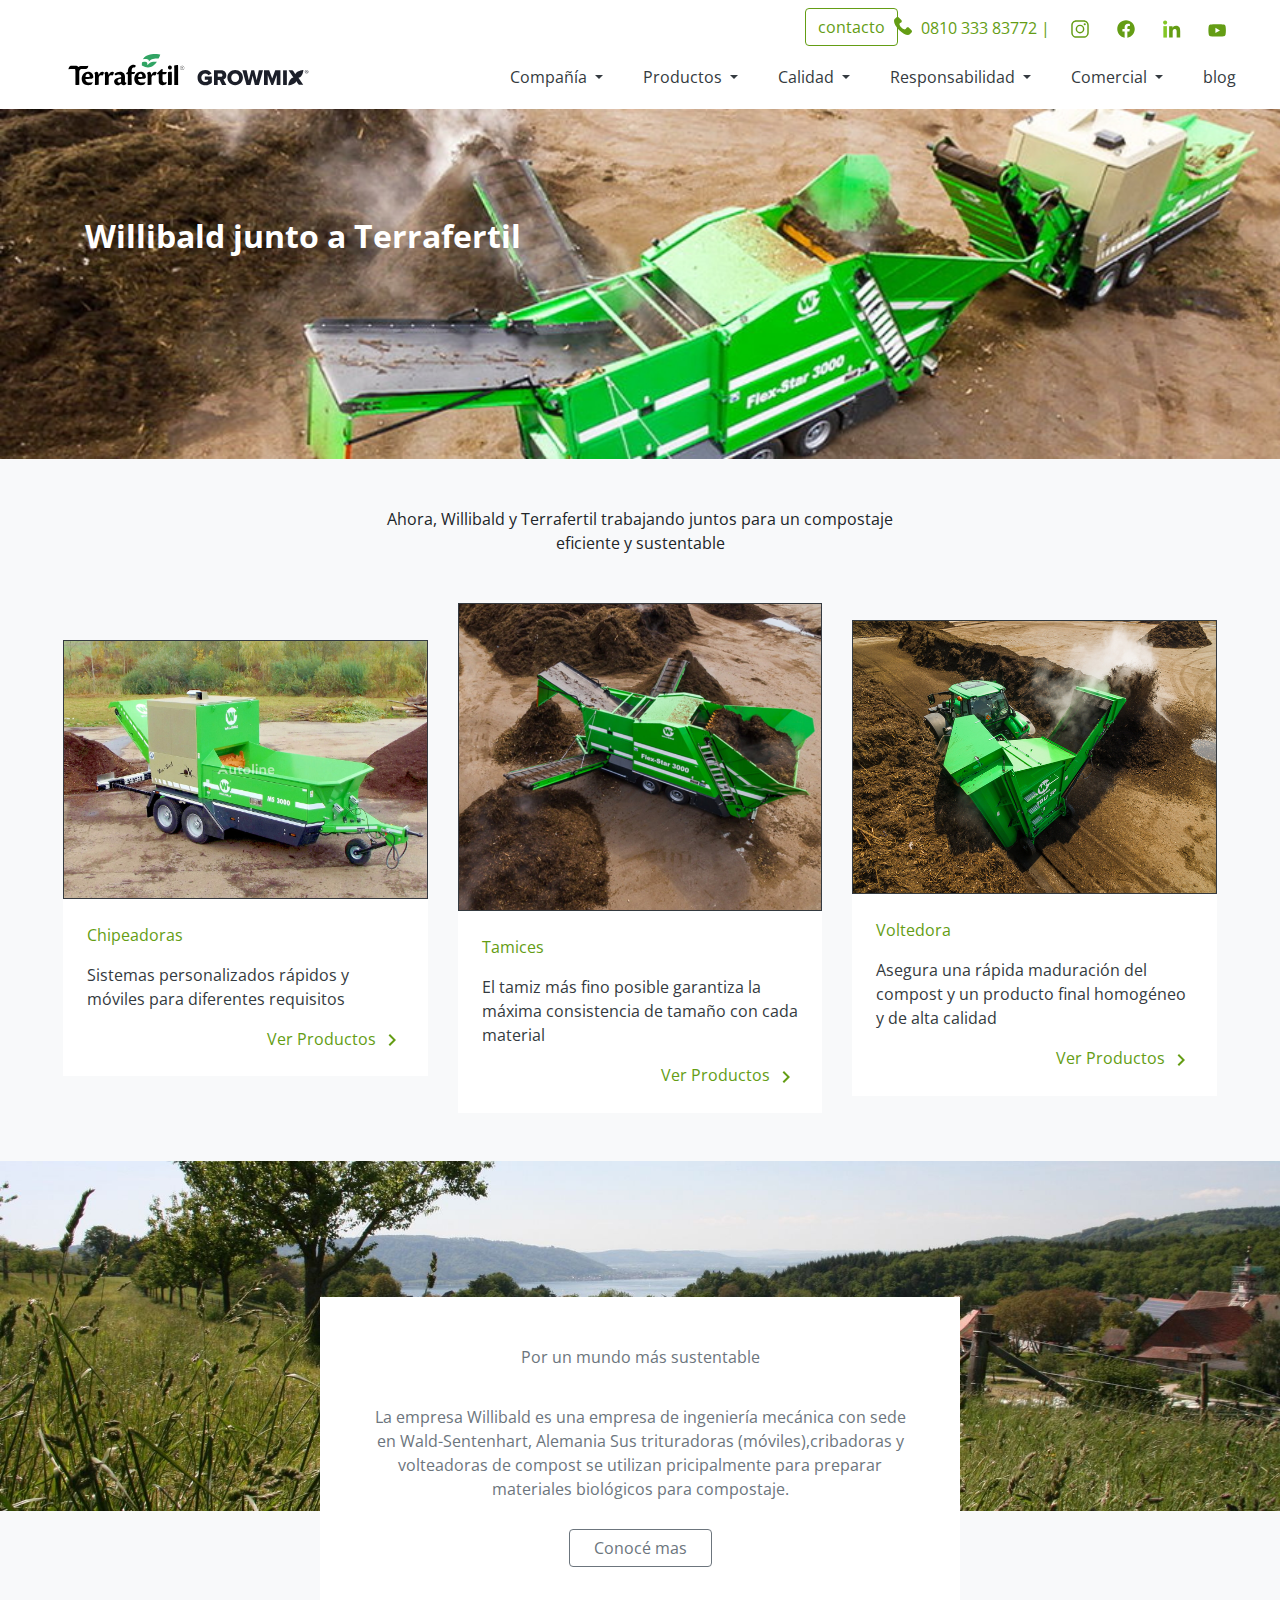
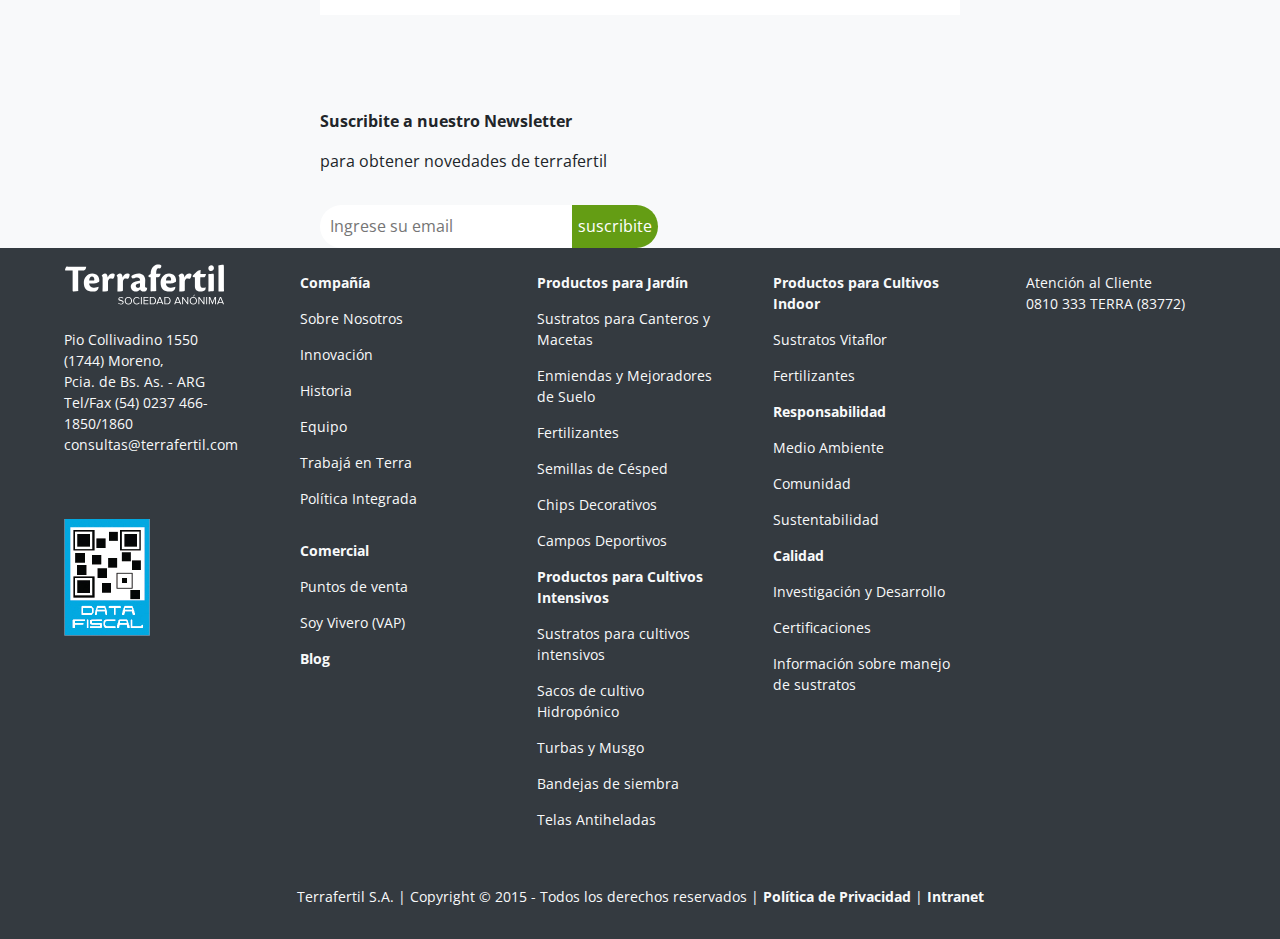
<file: index.html>
<!DOCTYPE html>
<html lang="en">
<head>
    <meta charset="UTF-8">
    <meta http-equiv="X-UA-Compatible" content="IE=edge">
    <meta name="viewport" content="width=device-width, initial-scale=1.0">
    <title>Terrafertil</title>

    <link rel="stylesheet" href="./stylesheets/styles.css">
    <link rel="stylesheet" href="./stylesheets/bootstrap.min.css">
</head>

<header class="sticky-top bg-white">
    <div class="topBar mr-5">
            <div class="d-flex flex-row-reverse " style="height:25px">
                <article>
                    <a href="#" class=" col-1 badge" > 
                        <img src="./img/icono-yt.svg" class="mt-3 ml-3"> 
                    </a>
                </article>
                <article>
                    <a href="#" class=" col-1 badge" > 
                        <img src="./img/icono-in.svg" class="mt-3 ml-3"> 
                    </a>
                </article>
                <article>
                    <a href="#" class=" col-1 badge" > 
                        <img src="./img/logo_facebook.svg" class="mt-3 ml-3"> 
                    </a>
                </article>
                <article>
                    <a href="instagram.com" class="badge">
                        <img src="./img/logo_instagram.svg" class="mt-3 ml-3">
                    </a>    
                </article>
                <article>
                    <p class="text-green ml-2 mt-3">0810 333 83772 |</p>
                </article>
                <article class=>
                    <img src="./img/icono-ph.svg" class="mt-3">   
                </article>
            
                <article class="col-1 mt-2">
                    <a type="button" class="btn text-green btn-outline-success">contacto</a>
                </article>  
            </div> 
    </div>   
      
    <nav class="navbar navbar-expand-lg mt-1 pb-0 navbar-light" >
        <a class="navbar-brand pt-0 mr-2 ml-5 " href="#">
            <img alt="" src="./img/logo_terrafertil.svg">
        </a> 
            
            <button class="navbar-toggler" type="button" data-toggle="collapse" data-target="#navbarNavAltMarkup" aria-controls="navbarNavAltMarkup" aria-expanded="false" aria-label="Toggle navigation">
                <span class="navbar-toggler-icon"></span>
              </button>
            <div class="collapse navbar-collapse flex-row-reverse" id="navbarNavAltMarkup"> 
                <div class="navbar-nav mt-2">            
                    <article class="nav-item p-1 mt-2 mr-3 pb-2 dropdown">
                        <a class="nav-link text-dark dropdown-toggle mb-0" href="#" id="navbarDropdownMenuLink" data-toggle="dropdown"aria-haspopup="true" aria-expanded="false">
                            Compañía
                        </a>
                        <div class="dropdown-menu mt-2  bg-light"  aria-labelledby="navbarDropdownMenuLink">
                          <a class="dropdown-item mr-5  p-2 pl-3" href="#">Sobre nosotros</a>
                          <a class="dropdown-item mr-5 p-2 pl-3" href="#">Innovación</a>
                          <a class="dropdown-item mr-5 p-2 pl-3" href="#">Historia</a>
                          <a class="dropdown-item mr-5 p-2 pl-3" href="#">Equipo</a>
                          <a class="dropdown-item mr-5 p-2 pl-3" href="#">Trabaja en terra</a>
                          <a class="dropdown-item mr-5 p-2 pl-3 " href="#">Política integrada</a>
                        </div>
                    </article>
                    <article class="nav-item p-1  mr-3 dropdown ">
                        <a class="nav-link dropdown-toggle mt-2 text-dark" href="#" id="navbarDropdownMenuLink" data-toggle="dropdown" data-hover="dropdown" aria-haspopup="true" aria-expanded="false">
                            Productos
                        </a>
                        <div class="dropdown-menu dropright mt-1 pb-10" >
                            <div class="dropdown-submenu bg-light" id="submenu-1">
                                <a class="dropdown-item  mr-5 p-2 pl-3 dropdown-toggle " href="#"data-toggle="dropdown" aria-haspopup="true" aria-expanded="false">
                                    Productos para jardin
                                </a>
                                <div class="dropdown-menu bg-light" id="menu-1">
                                    <a class="dropdown-item mr-5 p-2 pl-3 only-mobile" href="#">Productos para jardin</a>
                                    <a class="dropdown-item mr-5 p-2 pl-3" href="#">Semillas de Césped</a>
                                    <a class="dropdown-item mr-5 p-2 pl-3" href="#">Sustratos para canteros y macetas</a>
                                    <a class="dropdown-item mr-5 p-2 pl-3" href="#">Fertilizantes</a>
                                    <a class="dropdown-item mr-5 p-2 pl-3" href="#">Chips decorativos</a>
                                    <a class="dropdown-item mr-5 p-2 pl-3" href="#">Enmiendas y Mejoradores de suelo</a>
                                    <a class="dropdown-item mr-5 p-2 pl-3" href="#">Campos Deportivos</a>
                                </div>
                            </div>
                            
                            <div class="dropdown-submenu bg-light" id="submenu-2">
                                <a class="dropdown-item mr-5 p-2 pl-3 dropdown-toggle " href="#"data-toggle="dropdown" aria-haspopup="true" aria-expanded="false">
                                    Productos para Cultivos intensivos
                                </a>
                                <div class="dropdown-menu bg-light" id="menu-2">
                                    <a class="dropdown-item mr-5 p-2 pl-3 only-mobile" href="#">Productos para Cultivos intensivos</a> 
                                    <a class="dropdown-item mr-5 p-2 pl-3" href="#">Sustratos para Cultivos Intensivos</a> 
                                    <a class="dropdown-item mr-5 p-2 pl-3" href="#">Turbas y Musgo</a>
                                    <a class="dropdown-item mr-5 p-2 pl-3" href="#">Sacos de Cultivo Hidropónico</a>
                                    <a class="dropdown-item mr-5 p-2 pl-3" href="#">Bandejas de Siembra</a>
                                    <a class="dropdown-item mr-5 p-2 pl-3" href="#">Telas antihelada</a>
                                </div>
                            </div>
                            
                        </div>
                    </article>
                    <article class="nav-item p-1 mr-3 dropdown ">
                        <a class="nav-link dropdown-toggle mt-2 text-dark" href="#" id="navbarDropdownMenuLink" data-toggle="dropdown" data-hover="dropdown" aria-haspopup="true" aria-expanded="false">
                            Calidad
                        </a>
                        <div class="dropdown-menu mt-1 bg-light"  aria-labelledby="navbarDropdownMenuLink">
                          <a class="dropdown-item mr-5 p-2 pl-3" href="#">Investigación y desarrollo</a>
                          <a class="dropdown-item mr-5 p-2 pl-3" href="#">Certificaciones</a>
                          <a class="dropdown-item mr-5 p-2 pl-3" href="#">Información sobre el manejo de sustratos</a>
                        </div>
                    </article>
                    <article class="nav-item p-1 mr-3 dropdown">
                        <a class="nav-link dropdown-toggle mt-2 text-dark" href="#" id="navbarDropdownMenuLink" data-toggle="dropdown" data-hover="dropdown" aria-haspopup="true" aria-expanded="false">
                            Responsabilidad
                        </a>
                        <div class="dropdown-menu mt-1 bg-light"  aria-labelledby="navbarDropdownMenuLink">
                          <a class="dropdown-item mr-5 p-2 pl-3" href="#">Medio Ambiente</a>
                          <a class="dropdown-item mr-5 p-2 pl-3" href="#">Comunidad</a>
                          <a class="dropdown-item mr-5 p-2 pl-3" href="#">Sustentabilidad</a>
                        </div>
                      </article>
                    <article class="nav-item p-1 mr-3 dropdown">
                        <a class="nav-link dropdown-toggle mt-2 text-dark " href="#" id="navbarDropdownMenuLink" data-toggle="dropdown" data-hover="dropdown" aria-haspopup="true" aria-expanded="false">
                            Comercial
                        </a>
                        <div class="dropdown-menu mt-1 bg-light"  aria-labelledby="navbarDropdownMenuLink">
                          <a class="dropdown-item mr-5 p-2 pl-3" href="#">Puntos de venta</a>
                          <a class="dropdown-item mr-5 p-2 pl-3" href="#">Soy vivero</a>
                        </div>
                      </article>
                    <article class="nav-item p-1 mr-3 ">
                        <a class="nav-link text-dark mt-2 " href="#" data-toggle="dropdown"  aria-haspopup="true" aria-expanded="false">
                            blog
                        </a>
                      </article>
            </div>
            </div> 
    </nav>
    

</header>

<body class="bg-light" >
    <div class="container-fluid" style="height: 350px;background-image: url('./img/willibald-img/main-img.jpg');background-size:cover " >
        <div class="container h-100 d-flex align-items-center pb-5">
            <h2 class="text-white mb-5">
                Willibald junto a Terrafertil
            </h2>
        </div>
    </div>
    <div class="container-fluid">
        <div class="container mt-5 mb-5 text-center"> 
            <p class="mx-auto font-medium">
                Ahora, Willibald y Terrafertil trabajando juntos para un compostaje <br>
                eficiente y sustentable
            </p>
        </div>
        <div class="row flex-wrap main-items align-items-center justify-content-around pl-5 pr-5 mb-5">
            <div class="col-4 item-main">
                <a href="#">
                    <div class="border-rounded mx-auto item-main bg-white">
                        <img src='./img/willibald-img/item-1.jpg' class="border border-dark h-50 w-100 border-rounded-top" alt="">
                        <div class="d-flex flex-column container p-4">
                            <p class="font-large text-green ">
                                Chipeadoras
                            </p>
                            <p class="text-dark description">   
                                Sistemas personalizados rápidos y móviles  para diferentes requisitos
                            </p>
                            <a href="" class="text-green align-self-end">
                                Ver Productos
                                <img src="./img/chevron_right_green_24dp.svg" alt="">
                            </a>
                        </div>
                    </div>
                </a>
            </div>
            <div class="col-4 item-main"> 
                <a href="#">
                    <div class="border-rounded mx-auto item-main bg-white">
                        <img src='./img/willibald-img/item-2.jpg' class="border h-50 border-dark w-100 border-rounded-top" alt="">
                        <div class="d-flex flex-column container p-4">
                            <p class="font-large text-green ">
                                Tamices
                            </p>
                            <p class="text-dark description">   
                                El tamiz más fino posible garantiza la máxima consistencia de tamaño con cada material
                            </p>
                            <a href="" class="text-green align-self-end">
                                Ver Productos
                                <img src="./img/chevron_right_green_24dp.svg" alt="">
                            </a>
                        </div>
                    </div>
                </a>
            </div>
            <div class="col-4 item-main">
                <a href="#">
                    <div class="border-rounded mx-auto item-main bg-white">
                        <img src='./img/willibald-img/item-3.jpg' class="border h-50 border-dark w-100 border-rounded-top" alt="">
                        <div class="d-flex flex-column container p-4">
                            <p class="font-large text-green ">
                                Voltedora
                            </p>
                            <p class="text-dark description">   
                                Asegura una rápida maduración del compost y un producto final homogéneo y de alta calidad
                            </p>
                            <a href="" class="text-green align-self-end ">
                                Ver Productos
                                <img src="./img/chevron_right_green_24dp.svg" alt="">
                            </a>
                        </div>
                    </div>
                </a>
            </div>
        </div>
    </div>
    <div class="d-flex row-fluid align-items-center mb-5 justify-content-center" style="height: 500px;background-position:top  ;background-image:url('./img/willibald-img/end-img.jpg'); background-size: 100% 70%;background-repeat:no-repeat"> 
        <div class="d-flex flex-column bg-white p-5  border-rounded caja">
            <p class="font-large  text-secondary text-center">
                Por un mundo más sustentable
            </p>
            <p class="text-secondary text-center p-1 mt-3">
                La empresa Willibald es una empresa de ingeniería mecánica con sede en Wald-Sentenhart, Alemania
                Sus trituradoras (móviles),cribadoras y volteadoras de compost se utilizan pricipalmente para
                preparar materiales biológicos para compostaje.
            </p>
            <button type="button" class="btn btn-outline-secondary mx-auto mt-2 pl-4 pr-4">Conocé mas</button>
        </div>
    </div>
    <form action="">
        <div class="row justify-content-center d-flex">
            <div class="d-flex flex-wrap">
                <div class="font-medium mr-3 w-50">
                    <p><b>Suscribite a nuestro Newsletter</b></p>
                    <p>para obtener novedades de terrafertil</p>
                </div>
                <div class="newsletter mt-3 d-flex pl-1">
                    <input class="mt-auto mb-auto ml-1"type="email" placeholder="Ingrese su email" name="email" id="email">
                    <button class="w-50"type="submit">suscribite</button>
                </div>
            </div>
        </div>
    </form>
</body>
<footer class="container-fluid bg-dark p-3">
        <div class="row">
            <div class="col text-light ml-5">
                <img src="./img/terrafertil_sa.svg">
                <article class="mt-4">
                    <p>Pio Collivadino 1550 <br>
                    (1744) Moreno,<br>
                    Pcia. de Bs. As. - ARG<br>
                    Tel/Fax (54) 0237 466-<br>
                    1850/1860<br>
                    consultas@terrafertil.com<br>
                </article>
                <img  class="img-responsive mt-5" src="./img/data_fiscal.jpg">
            </div>
            <div class="col ">
                <ul class="list-group list-group-flush">
                    <li class="list-group-item bg-dark pt-2 pb-2 mr-0 pl-0 "><a class="text-light" href="#"><strong>Compañía</strong></a></li>
                    <li class="list-group-item bg-dark pt-2 pb-2 mr-0 pl-0"><a class="text-light" href="sobre_nosotros.html">Sobre Nosotros</a></li>
                    <li class="list-group-item bg-dark pt-2 pb-2 mr-0 pl-0"><a class="text-light" href="innovacion.html">Innovación</a></li>
                    <li class="list-group-item bg-dark pt-2 pb-2 mr-0 pl-0"><a class="text-light" href="historia.html">Historia</a></li>
                    <li class="list-group-item bg-dark pt-2 pb-2 mr-0 pl-0"><a class="text-light" href="#">Equipo</a></li>
                    <li class="list-group-item bg-dark pt-2 pb-2 mr-0 pl-0"><a class="text-light" href="trabaja_en_Terra.php">Trabajá en Terra</a></li>
                    <li class="list-group-item bg-dark pt-2 pb-2 mr-0 pl-0"><a class="text-light" href="politica_de_calidad.html">Política Integrada</a></li>

                    <li class="list-group-item bg-dark pt-2 pb-2 mr-0 pl-0 mt-3"><a class="text-light" href="#"><strong>Comercial</strong></a></li>
                    <li class="list-group-item bg-dark pt-2 pb-2 mr-0 pl-0"><a class="text-light" href="#">Puntos de venta</a></li>
                    <li class="list-group-item bg-dark pt-2 pb-2 mr-0 pl-0"><a class="text-light" href="sobre_nosotros.html">Soy Vivero (VAP)</a></li>

                    <li class="list-group-item bg-dark pt-2 pb-2 mr-0 pl-0 "><a class="text-light" href="https://tienda.terrafertil.com/blog.html"><strong>Blog</strong></a></li>
                    
                </ul>
            </div>
            
            <div class="col">
                <ul class="list-group list-group-flush">
                    <li class="list-group-item bg-dark pt-2 pb-2 mr-0 pl-0 " ><a class="text-light" href="productos_para_jardin.html"><strong>Productos para Jardín</strong></a></li>
                    <li class="list-group-item bg-dark pt-2 pb-2 mr-0 pl-0"><a class="text-light" href="sustratos_canteros_macetas.html">Sustratos para Canteros y Macetas</a></li>
                    <li class="list-group-item bg-dark pt-2 pb-2 mr-0 pl-0"><a class="text-light" href="acondicionadores_de_suelo.html">Enmiendas y Mejoradores de Suelo</a></li>
                    <li class="list-group-item bg-dark pt-2 pb-2 mr-0 pl-0"><a class="text-light" href="fertilizantes.html">Fertilizantes</a></li>
                    <li class="list-group-item bg-dark pt-2 pb-2 mr-0 pl-0"><a class="text-light" href="semillas_de_cesped.html">Semillas de Césped</a></li>
                    <li class="list-group-item bg-dark pt-2 pb-2 mr-0 pl-0"><a class="text-light" href="decoracion.html">Chips Decorativos</a></li>
                    <li class="list-group-item bg-dark pt-2 pb-2 mr-0 pl-0"><a class="text-light" href="campos_deportivos.html">Campos Deportivos</a></li>
        
                    <li class="list-group-item bg-dark pt-2 pb-2 mr-0 pl-0 " ><a class="text-light" href="productos_profesionales.html"><strong>Productos para Cultivos Intensivos</strong></a></li>
                    <li class="list-group-item bg-dark pt-2 pb-2 mr-0 pl-0"><a class="text-light" href="sustratos_profesionales.html">Sustratos para cultivos intensivos</a></li>
                    <li class="list-group-item bg-dark pt-2 pb-2 mr-0 pl-0"><a class="text-light" href="hydro_p.html">Sacos de cultivo Hidropónico</a></li>
                    <li class="list-group-item bg-dark pt-2 pb-2 mr-0 pl-0"><a class="text-light" href="mtf_minera.html">Turbas y Musgo</a></li>
                    <li class="list-group-item bg-dark pt-2 pb-2 mr-0 pl-0"><a class="text-light" href="bandeja_siembra.html">Bandejas de siembra</a></li>
                    <li class="list-group-item bg-dark pt-2 pb-2 mr-0 pl-0"><a class="text-light" href="telas_antiheladas.html">Telas Antiheladas</a></li>
                </ul>
            </div>
            <div class="col">
                <ul class="list-group list-group-flush">
                    <li class="list-group-item bg-dark pt-2 pb-2 mr-0 pl-0 "><a class="text-light" href="productos_para_jardin.html"><strong>Productos para Cultivos Indoor</strong></a></li>
                    <li class="list-group-item bg-dark pt-2 pb-2 mr-0 pl-0"><a class="text-light" href="sustratos_canteros_macetas.html">Sustratos Vitaflor</a></li>
                    <li class="list-group-item bg-dark pt-2 pb-2 mr-0 pl-0"><a class="text-light" href="acondicionadores_de_suelo.html">Fertilizantes</a></li>
                   
                    <li class="list-group-item bg-dark pt-2 pb-2 mr-0 pl-0 "><a class="text-light" href="productos_para_jardin.html"><strong>Responsabilidad</strong></a></li>
                    <li class="list-group-item bg-dark pt-2 pb-2 mr-0 pl-0"><a class="text-light" href="semillas_de_cesped.html">Medio Ambiente</a></li>
                    <li class="list-group-item bg-dark pt-2 pb-2 mr-0 pl-0"><a class="text-light" href="decoracion.html">Comunidad</a></li>
                    <li class="list-group-item bg-dark pt-2 pb-2 mr-0 pl-0"><a class="text-light" href="campos_deportivos.html">Sustentabilidad</a></li>
        
                    <li class="list-group-item bg-dark pt-2 pb-2 mr-0 pl-0 "><a class="text-light" href="productos_profesionales.html"><strong>Calidad</strong></a></li>
                    <li class="list-group-item bg-dark pt-2 pb-2 mr-0 pl-0"><a class="text-light" href="sustratos_profesionales.html">Investigación y Desarrollo</a></li>
                    <li class="list-group-item bg-dark pt-2 pb-2 mr-0 pl-0"><a class="text-light" href="hydro_p.html">Certificaciones</a></li>
                    <li class="list-group-item bg-dark pt-2 pb-2 mr-0 pl-0"><a class="text-light" href="mtf_minera.html">Información sobre manejo de sustratos</a></li>
                </ul>
            </div>
            <div class="col mr-5">
                <p class="text-light mt-2 ml-3 mr-3">Atención al Cliente<br>
                    0810 333 TERRA (83772)
                </p>
            </div>
        </div>
        <div class="row"></div>
        <div class="text-center ">
            <p class="text-light mt-5">Terrafertil S.A. | Copyright © 2015 - Todos los derechos reservados |
                <a class="text-light font-weight-bold" href="politica_de_privacidad.html">Política de Privacidad</a> |
                <a class="text-light font-weight-bold" href="https://sites.google.com/terrafertil.com/intranet-recursos/home" title="Intranet Terrafertil" target="_blank" rel="noreferrer">Intranet</a>
            </p>
        </div>
</footer>
<script src="https://code.jquery.com/jquery-3.2.1.slim.min.js" integrity="sha384-KJ3o2DKtIkvYIK3UENzmM7KCkRr/rE9/Qpg6aAZGJwFDMVNA/GpGFF93hXpG5KkN" crossorigin="anonymous"></script>
<script src="https://cdnjs.cloudflare.com/ajax/libs/popper.js/1.12.9/umd/popper.min.js" integrity="sha384-ApNbgh9B+Y1QKtv3Rn7W3mgPxhU9K/ScQsAP7hUibX39j7fakFPskvXusvfa0b4Q" crossorigin="anonymous"></script>
<script src="https://maxcdn.bootstrapcdn.com/bootstrap/4.0.0/js/bootstrap.min.js" integrity="sha384-JZR6Spejh4U02d8jOt6vLEHfe/JQGiRRSQQxSfFWpi1MquVdAyjUar5+76PVCmYl" crossorigin="anonymous"></script>
<script src="../scripts/script.js"></script>
</html>
</file>
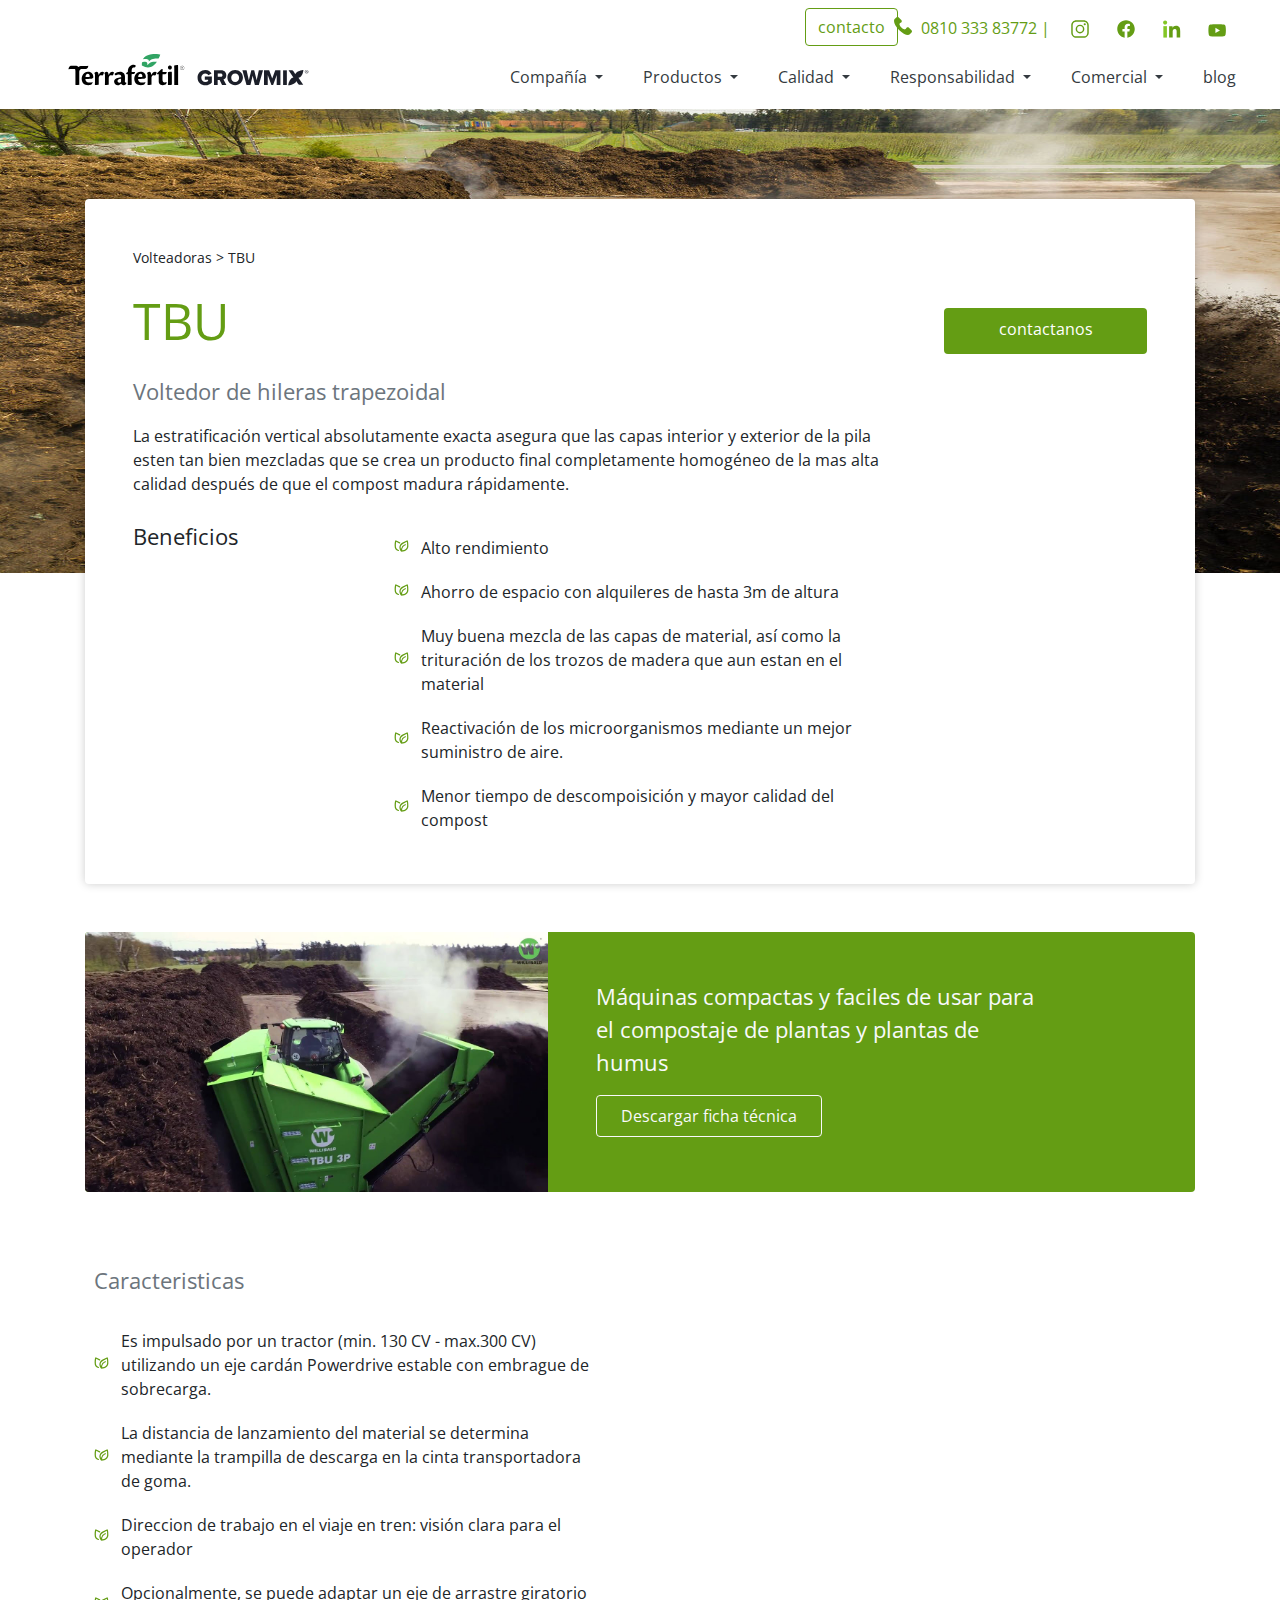
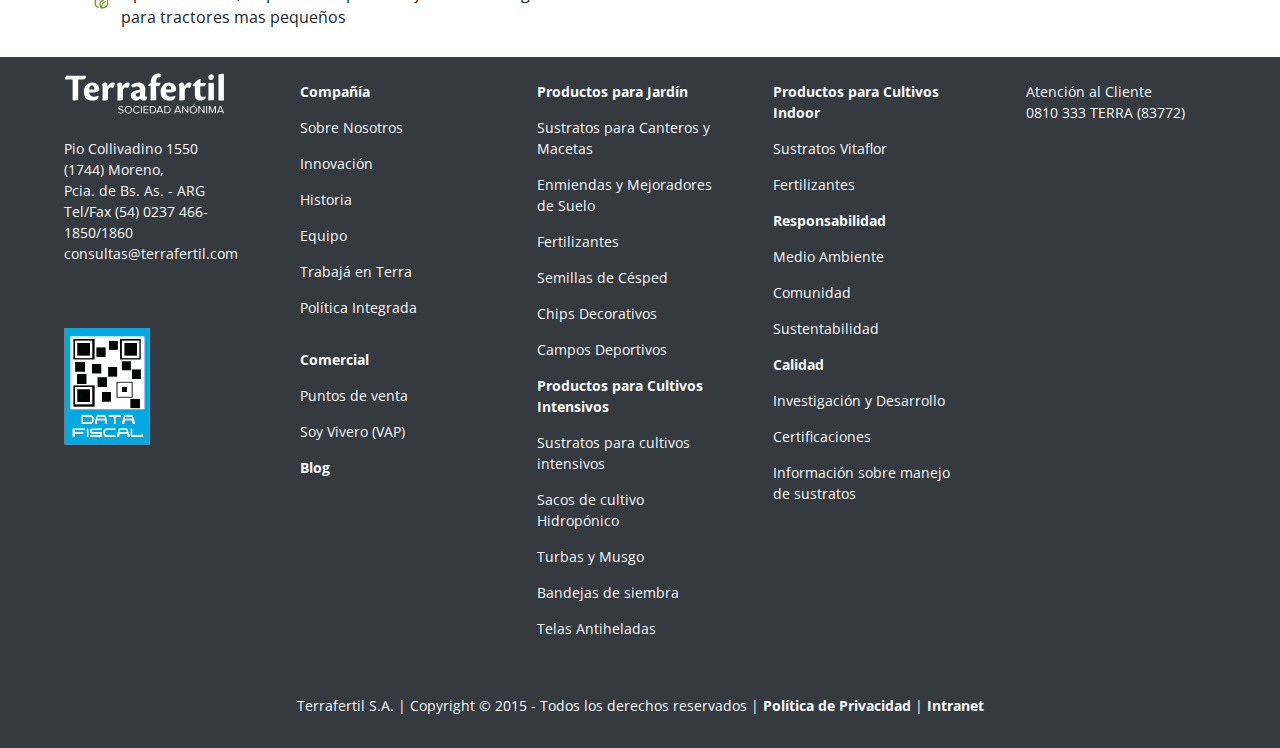
<file: product.html>
<!DOCTYPE html>
<html lang="en">
<head>
    <meta charset="UTF-8">
    <meta http-equiv="X-UA-Compatible" content="IE=edge">
    <meta name="viewport" content="width=device-width, initial-scale=1.0">
    <title>Terrafertil</title>

    <link rel="stylesheet" href="./stylesheets/styles.css">
    <link rel="stylesheet" href="./stylesheets/bootstrap.min.css">
</head>

<header class="sticky-top bg-white">
    <div class="topBar mr-5">
            <div class="d-flex flex-row-reverse ">
                <article>
                    <a href="#" class=" col-1 badge" > 
                        <img src="./img/icono-yt.svg" class="mt-3 ml-3"> 
                    </a>
                </article>
                <article>
                    <a href="#" class=" col-1 badge" > 
                        <img src="./img/icono-in.svg" class="mt-3 ml-3"> 
                    </a>
                </article>
                <article>
                    <a href="#" class=" col-1 badge" > 
                        <img src="./img/logo_facebook.svg" class="mt-3 ml-3"> 
                    </a>
                </article>
                <article>
                    <a href="instagram.com" class="badge">
                        <img src="./img/logo_instagram.svg" class="mt-3 ml-3">
                    </a>    
                </article>
                <article>
                    <p class="text-green ml-2 mt-3">0810 333 83772 |</p>
                </article>
                <article class=>
                    <img src=" ./img/icono-ph.svg" class="mt-3">   
                </article>
            
                <article class="col-1 mt-2">
                    <a type="button" class="btn text-green btn-outline-success">contacto</a>
                </article>  
            </div> 
    </div>   
      
    <nav class="navbar navbar-expand-lg mt-1 pb-0 navbar-light" >
        <a class="navbar-brand pt-0 mr-2 ml-5 " href="#">
            <img alt="" src="./img/logo_terrafertil.svg">
        </a> 
            
            <button class="navbar-toggler" type="button" data-toggle="collapse" data-target="#navbarNavAltMarkup" aria-controls="navbarNavAltMarkup" aria-expanded="false" aria-label="Toggle navigation">
                <span class="navbar-toggler-icon"></span>
              </button>
            <div class="collapse navbar-collapse flex-row-reverse" id="navbarNavAltMarkup"> 
                <div class="navbar-nav mt-2">            
                    <article class="nav-item p-1 mt-2 mr-3 pb-2 dropdown">
                        <a class="nav-link text-dark dropdown-toggle mb-0" href="#" id="navbarDropdownMenuLink" data-toggle="dropdown"aria-haspopup="true" aria-expanded="false">
                            Compañía
                        </a>
                        <div class="dropdown-menu mt-2  bg-light"  aria-labelledby="navbarDropdownMenuLink">
                          <a class="dropdown-item mr-5  p-2 pl-3" href="#">Sobre nosotros</a>
                          <a class="dropdown-item mr-5 p-2 pl-3" href="#">Innovación</a>
                          <a class="dropdown-item mr-5 p-2 pl-3" href="#">Historia</a>
                          <a class="dropdown-item mr-5 p-2 pl-3" href="#">Equipo</a>
                          <a class="dropdown-item mr-5 p-2 pl-3" href="#">Trabaja en terra</a>
                          <a class="dropdown-item mr-5 p-2 pl-3 " href="#">Política integrada</a>
                        </div>
                    </article>
                    <article class="nav-item p-1  mr-3 dropdown ">
                        <a class="nav-link dropdown-toggle mt-2 text-dark" href="#" id="navbarDropdownMenuLink" data-toggle="dropdown" data-hover="dropdown" aria-haspopup="true" aria-expanded="false">
                            Productos
                        </a>
                        <div class="dropdown-menu dropright mt-1 pb-10" >
                            <div class="dropdown-submenu bg-light" id="submenu-1">
                                <a class="dropdown-item  mr-5 p-2 pl-3 dropdown-toggle " href="#"data-toggle="dropdown" aria-haspopup="true" aria-expanded="false">
                                    Productos para jardin
                                </a>
                                <div class="dropdown-menu bg-light" id="menu-1">
                                    <a class="dropdown-item mr-5 p-2 pl-3 only-mobile" href="#">Productos para jardin</a>
                                    <a class="dropdown-item mr-5 p-2 pl-3" href="#">Semillas de Césped</a>
                                    <a class="dropdown-item mr-5 p-2 pl-3" href="#">Sustratos para canteros y macetas</a>
                                    <a class="dropdown-item mr-5 p-2 pl-3" href="#">Fertilizantes</a>
                                    <a class="dropdown-item mr-5 p-2 pl-3" href="#">Chips decorativos</a>
                                    <a class="dropdown-item mr-5 p-2 pl-3" href="#">Enmiendas y Mejoradores de suelo</a>
                                    <a class="dropdown-item mr-5 p-2 pl-3" href="#">Campos Deportivos</a>
                                </div>
                            </div>
                            
                            <div class="dropdown-submenu bg-light" id="submenu-2">
                                <a class="dropdown-item mr-5 p-2 pl-3 dropdown-toggle " href="#"data-toggle="dropdown" aria-haspopup="true" aria-expanded="false">
                                    Productos para Cultivos intensivos
                                </a>
                                <div class="dropdown-menu bg-light" id="menu-2">
                                    <a class="dropdown-item mr-5 p-2 pl-3 only-mobile" href="#">Productos para Cultivos intensivos</a> 
                                    <a class="dropdown-item mr-5 p-2 pl-3" href="#">Sustratos para Cultivos Intensivos</a> 
                                    <a class="dropdown-item mr-5 p-2 pl-3" href="#">Turbas y Musgo</a>
                                    <a class="dropdown-item mr-5 p-2 pl-3" href="#">Sacos de Cultivo Hidropónico</a>
                                    <a class="dropdown-item mr-5 p-2 pl-3" href="#">Bandejas de Siembra</a>
                                    <a class="dropdown-item mr-5 p-2 pl-3" href="#">Telas antihelada</a>
                                </div>
                            </div>
                            
                        </div>
                    </article>
                    <article class="nav-item p-1 mr-3 dropdown ">
                        <a class="nav-link dropdown-toggle mt-2 text-dark" href="#" id="navbarDropdownMenuLink" data-toggle="dropdown" data-hover="dropdown" aria-haspopup="true" aria-expanded="false">
                            Calidad
                        </a>
                        <div class="dropdown-menu mt-1 bg-light"  aria-labelledby="navbarDropdownMenuLink">
                          <a class="dropdown-item mr-5 p-2 pl-3" href="#">Investigación y desarrollo</a>
                          <a class="dropdown-item mr-5 p-2 pl-3" href="#">Certificaciones</a>
                          <a class="dropdown-item mr-5 p-2 pl-3" href="#">Información sobre el manejo de sustratos</a>
                        </div>
                    </article>
                    <article class="nav-item p-1 mr-3 dropdown">
                        <a class="nav-link dropdown-toggle mt-2 text-dark" href="#" id="navbarDropdownMenuLink" data-toggle="dropdown" data-hover="dropdown" aria-haspopup="true" aria-expanded="false">
                            Responsabilidad
                        </a>
                        <div class="dropdown-menu mt-1 bg-light"  aria-labelledby="navbarDropdownMenuLink">
                          <a class="dropdown-item mr-5 p-2 pl-3" href="#">Medio Ambiente</a>
                          <a class="dropdown-item mr-5 p-2 pl-3" href="#">Comunidad</a>
                          <a class="dropdown-item mr-5 p-2 pl-3" href="#">Sustentabilidad</a>
                        </div>
                      </article>
                    <article class="nav-item p-1 mr-3 dropdown">
                        <a class="nav-link dropdown-toggle mt-2 text-dark " href="#" id="navbarDropdownMenuLink" data-toggle="dropdown" data-hover="dropdown" aria-haspopup="true" aria-expanded="false">
                            Comercial
                        </a>
                        <div class="dropdown-menu mt-1 bg-light"  aria-labelledby="navbarDropdownMenuLink">
                          <a class="dropdown-item mr-5 p-2 pl-3" href="#">Puntos de venta</a>
                          <a class="dropdown-item mr-5 p-2 pl-3" href="#">Soy vivero</a>
                        </div>
                      </article>
                    <article class="nav-item p-1 mr-3 ">
                        <a class="nav-link text-dark mt-2 " href="#" data-toggle="dropdown"  aria-haspopup="true" aria-expanded="false">
                            blog
                        </a>
                      </article>
            </div>
            </div> 
    </nav>
    

</header>

<body>
    <div class="bg-main-product">
        <div class="container d-flex flex-column">
            <section id="main-box" class="d-flex p-0">
                <div class="bg-white p-5 w-100 rounded box-style ">
                        <p class="text-sm">
                            Volteadoras > TBU
                        </p>
                        <div  class="d-flex responsive-column">
                            <p class="text-xxl w-75  text-green">
                                TBU
                            </p>
                            <div class="w-50 d-flex">
                                <a class="bg-green h-50 mt-4 pl-4  pr-4 p-2 text-white btn main-btn">contactanos</a>
                            </div>
                            
                        </div>
                        <div class="w-75">
                            <p class="text-xl text-secondary">
                                Voltedor de hileras trapezoidal
                            </p>
                            <p class="text-m">
                                La estratificación vertical absolutamente exacta asegura que las capas
                                interior y exterior de la pila esten tan bien mezcladas que se crea un producto final 
                                completamente homogéneo de la mas alta calidad después de que el compost
                                madura rápidamente.
                            </p>
                        </div>
                        <div class="row responsive-column flex-wrap">
                            <div class="col-3 li">
                                <p class="text-xl mt-2">
                                    Beneficios
                                </p>
                            </div>    
                                <div class="col-9 pt-2 li">
                                    <div class="w-65">
                                        <div class="d-flex">
                                            <img class="img-s pr-2 mt-2" src="./img/willibald/leaf.svg">
                                            <p class="text-m mt-3 ml-1 mb-1">
                                                Alto rendimiento
                                            </p>
                                        </div>
                                        <div class="d-flex">
                                            <img class="img-s pr-2  mt-2" src="./img/willibald/leaf.svg">
                                            <p class="text-m mt-3 ml-1 mb-1">
                                                Ahorro de espacio con alquileres de hasta 3m de altura
                                            </p>
                                        </div>
                                        <div class="d-flex">
                                            <img class="img-s pr-2  mt-2" src="./img/willibald/leaf.svg">
                                            <p class="text-m mt-3 ml-1 mb-1">
                                                Muy buena mezcla de las capas de material, así como
                                                la trituración de los trozos de madera que aun estan en 
                                                el material 
                                            </p>
                                        </div>
                                        <div class="d-flex">
                                            <img class="img-s pr-2  mt-2" src="./img/willibald/leaf.svg">
                                            <p class="text-m mt-3 ml-1 mb-1">
                                                Reactivación de los microorganismos mediante un
                                                mejor suministro de aire.
                                            </p>
                                        </div>
                                        <div class="d-flex">
                                            <img class="img-s pr-2  mt-2" src="./img/willibald/leaf.svg">
                                            <p class="text-m mt-3 ml-1 mb-1">
                                                Menor tiempo de descompoisición y mayor calidad del compost
                                            </p>
                                        </div>
                                    
                                </div>

                        </div>
                </div>
            </section>
            <section id="link-box" class="row bg-green rounded mb-5 mx-auto w-100 mt-5">
                <img src="./img/willibald/tbu.jpg" class="col-5 img-responsive rounded-left p-0">
                <div class="col-6 p-5 li"> 
                    <p class="text-light text-xl ">
                        Máquinas compactas y faciles de usar para el compostaje de plantas y plantas de humus
                    </p>
                    <button type="button" class="btn btn-outline-light p-2 pr-4 pl-4">Descargar ficha técnica</button>
                </div>
            </section>
            <section id="bottom-box" class="row w-100 responsive-column">
                <div class="col-6 p-4 li">
                    <p class="text-xl text-secondary">
                        Caracteristicas
                    </p>
                    <div class="d-flex">
                        <img class="img-s pr-2 mt-2" src="./img/willibald/leaf.svg">
                        <p class="text-m mt-3 ml-1 mb-1">
                            Es impulsado por un tractor (min. 130 CV - max.300 CV)
                            utilizando un eje cardán Powerdrive estable con embrague de sobrecarga.
                        </p>
                    </div>
                    <div class="d-flex">
                        <img class="img-s pr-2 mt-2" src="./img/willibald/leaf.svg">
                        <p class="text-m mt-3 ml-1 mb-1">
                            La distancia de lanzamiento del material se determina mediante la trampilla de descarga
                            en la cinta transportadora de goma.
                        </p>
                    </div>
                    <div class="d-flex">
                        <img class="img-s pr-2 mt-2" src="./img/willibald/leaf.svg">
                        <p class="text-m mt-3 ml-1 mb-1">
                            Direccion de trabajo  en el viaje en tren: visión clara para el operador
                        </p>
                    </div>
                    <div class="d-flex">
                        <img class="img-s pr-2 mt-2" src="./img/willibald/leaf.svg">
                        <p class="text-m mt-3 ml-1 mb-1">
                            Opcionalmente, se puede adaptar un eje de arrastre giratorio para tractores mas pequeños    
                        </p>
                    </div>
                </div>
                <div class="col-6 d-flex p-0 li pt-5">
                    <iframe class="" width="560" height="315" src="https://www.youtube.com/embed/8WmLL26vuVg" title="YouTube video player" frameborder="0" allow="accelerometer; autoplay; clipboard-write; encrypted-media; gyroscope; picture-in-picture" allowfullscreen></iframe>
                </div>
            </section>
        </div>
    </div>    
</body>
<footer class="container-fluid bg-dark p-3">
        <div class="row">
            <div class="col text-light ml-5">
                <img src=" ./img/terrafertil_sa.svg">
                <article class="mt-4">
                    <p>Pio Collivadino 1550 <br>
                    (1744) Moreno,<br>
                    Pcia. de Bs. As. - ARG<br>
                    Tel/Fax (54) 0237 466-<br>
                    1850/1860<br>
                    consultas@terrafertil.com<br>
                </article>
                <img  class="img-responsive mt-5" src="./img/data_fiscal.jpg">
            </div>
            <div class="col ">
                <ul class="list-group list-group-flush">
                    <li class="list-group-item bg-dark pt-2 pb-2 mr-0 pl-0 "><a class="text-light" href="#"><strong>Compañía</strong></a></li>
                    <li class="list-group-item bg-dark pt-2 pb-2 mr-0 pl-0"><a class="text-light" href="sobre_nosotros.html">Sobre Nosotros</a></li>
                    <li class="list-group-item bg-dark pt-2 pb-2 mr-0 pl-0"><a class="text-light" href="innovacion.html">Innovación</a></li>
                    <li class="list-group-item bg-dark pt-2 pb-2 mr-0 pl-0"><a class="text-light" href="historia.html">Historia</a></li>
                    <li class="list-group-item bg-dark pt-2 pb-2 mr-0 pl-0"><a class="text-light" href="#">Equipo</a></li>
                    <li class="list-group-item bg-dark pt-2 pb-2 mr-0 pl-0"><a class="text-light" href="trabaja_en_Terra.php">Trabajá en Terra</a></li>
                    <li class="list-group-item bg-dark pt-2 pb-2 mr-0 pl-0"><a class="text-light" href="politica_de_calidad.html">Política Integrada</a></li>

                    <li class="list-group-item bg-dark pt-2 pb-2 mr-0 pl-0 mt-3"><a class="text-light" href="#"><strong>Comercial</strong></a></li>
                    <li class="list-group-item bg-dark pt-2 pb-2 mr-0 pl-0"><a class="text-light" href="#">Puntos de venta</a></li>
                    <li class="list-group-item bg-dark pt-2 pb-2 mr-0 pl-0"><a class="text-light" href="sobre_nosotros.html">Soy Vivero (VAP)</a></li>

                    <li class="list-group-item bg-dark pt-2 pb-2 mr-0 pl-0 "><a class="text-light" href="https://tienda.terrafertil.com/blog.html"><strong>Blog</strong></a></li>
                    
                </ul>
            </div>
            
            <div class="col">
                <ul class="list-group list-group-flush">
                    <li class="list-group-item bg-dark pt-2 pb-2 mr-0 pl-0 " ><a class="text-light" href="productos_para_jardin.html"><strong>Productos para Jardín</strong></a></li>
                    <li class="list-group-item bg-dark pt-2 pb-2 mr-0 pl-0"><a class="text-light" href="sustratos_canteros_macetas.html">Sustratos para Canteros y Macetas</a></li>
                    <li class="list-group-item bg-dark pt-2 pb-2 mr-0 pl-0"><a class="text-light" href="acondicionadores_de_suelo.html">Enmiendas y Mejoradores de Suelo</a></li>
                    <li class="list-group-item bg-dark pt-2 pb-2 mr-0 pl-0"><a class="text-light" href="fertilizantes.html">Fertilizantes</a></li>
                    <li class="list-group-item bg-dark pt-2 pb-2 mr-0 pl-0"><a class="text-light" href="semillas_de_cesped.html">Semillas de Césped</a></li>
                    <li class="list-group-item bg-dark pt-2 pb-2 mr-0 pl-0"><a class="text-light" href="decoracion.html">Chips Decorativos</a></li>
                    <li class="list-group-item bg-dark pt-2 pb-2 mr-0 pl-0"><a class="text-light" href="campos_deportivos.html">Campos Deportivos</a></li>
        
                    <li class="list-group-item bg-dark pt-2 pb-2 mr-0 pl-0 " ><a class="text-light" href="productos_profesionales.html"><strong>Productos para Cultivos Intensivos</strong></a></li>
                    <li class="list-group-item bg-dark pt-2 pb-2 mr-0 pl-0"><a class="text-light" href="sustratos_profesionales.html">Sustratos para cultivos intensivos</a></li>
                    <li class="list-group-item bg-dark pt-2 pb-2 mr-0 pl-0"><a class="text-light" href="hydro_p.html">Sacos de cultivo Hidropónico</a></li>
                    <li class="list-group-item bg-dark pt-2 pb-2 mr-0 pl-0"><a class="text-light" href="mtf_minera.html">Turbas y Musgo</a></li>
                    <li class="list-group-item bg-dark pt-2 pb-2 mr-0 pl-0"><a class="text-light" href="bandeja_siembra.html">Bandejas de siembra</a></li>
                    <li class="list-group-item bg-dark pt-2 pb-2 mr-0 pl-0"><a class="text-light" href="telas_antiheladas.html">Telas Antiheladas</a></li>
                </ul>
            </div>
            <div class="col">
                <ul class="list-group list-group-flush">
                    <li class="list-group-item bg-dark pt-2 pb-2 mr-0 pl-0 "><a class="text-light" href="productos_para_jardin.html"><strong>Productos para Cultivos Indoor</strong></a></li>
                    <li class="list-group-item bg-dark pt-2 pb-2 mr-0 pl-0"><a class="text-light" href="sustratos_canteros_macetas.html">Sustratos Vitaflor</a></li>
                    <li class="list-group-item bg-dark pt-2 pb-2 mr-0 pl-0"><a class="text-light" href="acondicionadores_de_suelo.html">Fertilizantes</a></li>
                   
                    <li class="list-group-item bg-dark pt-2 pb-2 mr-0 pl-0 "><a class="text-light" href="productos_para_jardin.html"><strong>Responsabilidad</strong></a></li>
                    <li class="list-group-item bg-dark pt-2 pb-2 mr-0 pl-0"><a class="text-light" href="semillas_de_cesped.html">Medio Ambiente</a></li>
                    <li class="list-group-item bg-dark pt-2 pb-2 mr-0 pl-0"><a class="text-light" href="decoracion.html">Comunidad</a></li>
                    <li class="list-group-item bg-dark pt-2 pb-2 mr-0 pl-0"><a class="text-light" href="campos_deportivos.html">Sustentabilidad</a></li>
        
                    <li class="list-group-item bg-dark pt-2 pb-2 mr-0 pl-0 "><a class="text-light" href="productos_profesionales.html"><strong>Calidad</strong></a></li>
                    <li class="list-group-item bg-dark pt-2 pb-2 mr-0 pl-0"><a class="text-light" href="sustratos_profesionales.html">Investigación y Desarrollo</a></li>
                    <li class="list-group-item bg-dark pt-2 pb-2 mr-0 pl-0"><a class="text-light" href="hydro_p.html">Certificaciones</a></li>
                    <li class="list-group-item bg-dark pt-2 pb-2 mr-0 pl-0"><a class="text-light" href="mtf_minera.html">Información sobre manejo de sustratos</a></li>
                </ul>
            </div>
            <div class="col mr-5">
                <p class="text-light mt-2 ml-3 mr-3">Atención al Cliente<br>
                    0810 333 TERRA (83772)
                </p>
            </div>
        </div>
        <div class="row"></div>
        <div class="text-center ">
            <p class="text-light mt-5">Terrafertil S.A. | Copyright © 2015 - Todos los derechos reservados |
                <a class="text-light font-weight-bold" href="politica_de_privacidad.html">Política de Privacidad</a> |
                <a class="text-light font-weight-bold" href="https://sites.google.com/terrafertil.com/intranet-recursos/home" title="Intranet Terrafertil" target="_blank" rel="noreferrer">Intranet</a>
            </p>
        </div>
</footer>
<script src="https://code.jquery.com/jquery-3.2.1.slim.min.js" integrity="sha384-KJ3o2DKtIkvYIK3UENzmM7KCkRr/rE9/Qpg6aAZGJwFDMVNA/GpGFF93hXpG5KkN" crossorigin="anonymous"></script>
<script src="https://cdnjs.cloudflare.com/ajax/libs/popper.js/1.12.9/umd/popper.min.js" integrity="sha384-ApNbgh9B+Y1QKtv3Rn7W3mgPxhU9K/ScQsAP7hUibX39j7fakFPskvXusvfa0b4Q" crossorigin="anonymous"></script>
<script src="https://maxcdn.bootstrapcdn.com/bootstrap/4.0.0/js/bootstrap.min.js" integrity="sha384-JZR6Spejh4U02d8jOt6vLEHfe/JQGiRRSQQxSfFWpi1MquVdAyjUar5+76PVCmYl" crossorigin="anonymous"></script>
<script src="./scripts/script.js"></script>
</html>
</file>
<file: stylesheets/styles.css>
@import url('https://fonts.googleapis.com/css2?family=Open+Sans:wght@300;700&display=swap');
@import url('https://fonts.googleapis.com/css2?family=Open+Sans:wght@700&display=swap');

*{
    font-family: 'Open Sans', sans-serif;
}
h2{
    font-family: 'Open Sans', sans-serif !important; 
    font-weight: 700 !important;
}
.text-xl{
    font-size:22px
}
.text-m{
    font-size:16px
}
.text-sm{
    font-size:14px
}
.text-xxl{
    font-size:50px
}
.bg-green{
    background-color: #649d14;
}
.img-s{
    width:23px
}
.p-0{
    padding: 0px !important;
}
.btn-outline-light:hover{
    color: #649d14 !important
}
.main-btn{
    width: 50%;
    margin-left: auto;
}
.dropdown:hover>.dropdown-menu {
    display: block;
   }

.dropdown-submenu:hover>.dropdown-menu {
    display: block;
   }
.only-mobile{
    display: none!important;
}
@media(max-width:991px) {
    .only-mobile{
        display: block!important;
    }
    .dropdown-menu{
        display:none!important;
    }
    .show{
        display: block!important;
    }
    .topBar{
        display:none !important;
       }
    .dropdown-submenu a{
        position: relative;
    }
    .main-items{
        flex-direction: column;
    }

}
@media(min-width:991px){
    .nav-item{
        border-bottom: 4px solid #86c62600;
        transition: 0.2s;
    
    }
    .nav-item:hover{
        border-bottom: 4px solid #649d14 ;
        transition: 0.2s;
    }

}
.dropdown-menu{
    border: none !important;

}
.w-65{
    width:65%
}
.pb-0{
    padding-bottom: 0px !important;
}
.list-group-flush .list-group-item {
    border: none !important;
}
.navbar-toggler{
    right:100% !important;
}
.navbar-brand{
    width:20%;
}   

@media(max-width:769px){
.navbar-brand{
    width:60%
}

footer .row{
    height:10%
}
footer image{
    float:right;
}
footer .ml-5{
    margin-left: 0 !important;
}
.description{
    font-size:13px !important
}
.caja{
    width:80% !important;
}
.main-btn{
    width: 100%;
    margin-left: auto;
}
.img-responsive{
    width: 100% !important;
    max-width: 100% !important;
}
.li{
    max-width: 100% !important;
    width:100% !important
}
.responsive-column{
   flex-direction: column !important;
}
}
.btn-outline-success, .btn-outline-success:active, .btn-primary:visited {
    border-color: #649d14 !important;
}

.bg-main-home{
    height: 350px;
    background-image: url('../img/willibald/main-img.jpg');
    background-size:cover 
}
footer {
    font-size:14px
}

a:link, a:visited, a:active, a:hover{
    text-decoration:none !important;
}

.ml-0{
    margin-left:0% !important;
}
.mr-0{
    margin-right:0% !important;
}
  .dropdown-submenu .dropdown-menu {
    top: 0;
    left: 100%;
    margin-top: -10px !important;
  }

  .dropdown-item:hover{
    background-color: #649d14  !important;
    color: white !important
    

}
.bg-main-product{
    background-image: url('../img/willibald/bg-home.jpg');
    background-position: top;
    background-repeat: no-repeat;
    background-size: 100% 30%;
}

.bg-main-product .bg-white{
    margin-top:10vh;
}
.box-style{
    box-shadow: 0px 0px 10px 0px rgb(0 0 0 / 20%);
}

.text-green{
    color:#649d14 !important    ;
}
.btn:hover{
    color:#ffffff !important    ;
}
.main-items .card{
    width: 18rem;
}
.card-bottom{
    height: 500px;
    background-position:top  ;
    background-image:url('../img/willibald/end-img.jpg'); 
    background-size: 100% 70%;
    background-repeat:no-repeat;
}

.card-img-top{
    height: 50%
}
.caja{
    margin-top:10vh !important;
    width:50%;
    height:auto
}
.newsletter{
    box-sizing: border-box;
    height: 43px;
    border-radius:50px;
    background-color: white;
}
.newsletter input{
    border:0px;
    padding-right: 40px !important;
}
.newsletter button{
    border-radius: 0 50px 50px 0;
    background-color: #649d14;
    color:white;
    border:0px
}
.topBar .flex-row-reverse {
    height:25px
}
@media(max-width:1024px){
    .item-main{
        margin-top:4%;
        width: 100% !important;
    }
}
</file>
